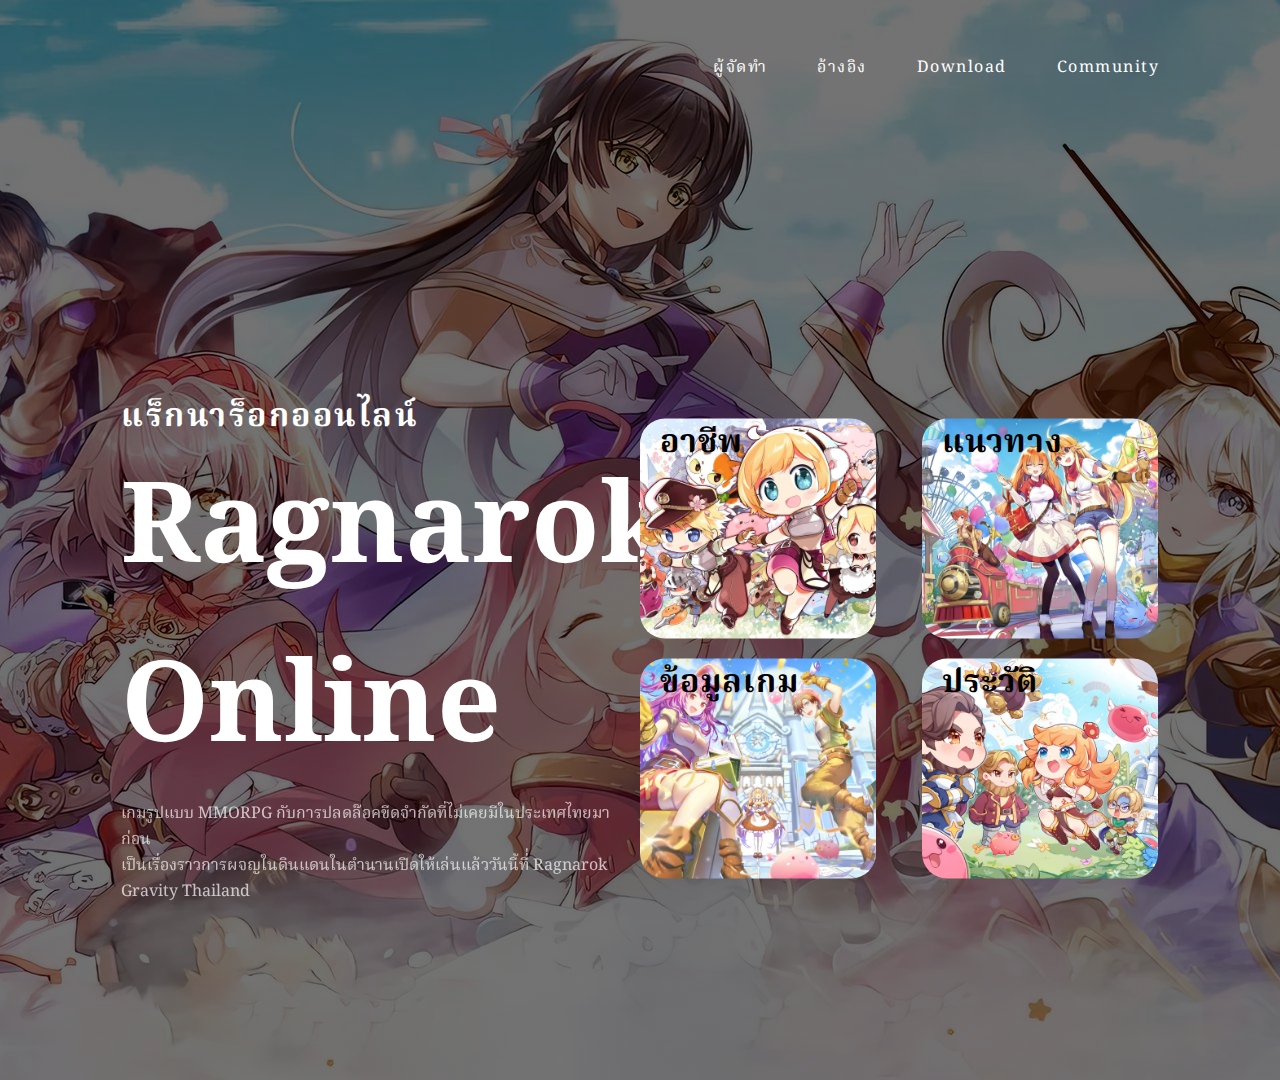
<file: index.html>
<!DOCTYPE html>
<html>

<head>
  <title>Ragnarok Online</title>
  <link rel="stylesheet" href="style.css" />

</html>

<div class="container bg">
  <div class="navBar">
    <div class="logo">
      <a href="#">
        <i class="fas fa-suitcase-rolling"></i>
      </a>
    </div>

    <ul>
      <li><a href="organizer.html" target="_blank">ผู้จัดทำ</a></li>
      <li><a href="refer.html" target="_blank">อ้างอิง</a></li>
      <li><a href="https://ro.gnjoy.in.th/game_download/" target="_blank">Download</a></li>
      <li><a href="https://www.facebook.com/RagnarokGGT" target="_blank">Community</a></li>
    </ul>
  </div>

  <div class="content">
    <div class="phuket" style="width:50%;">
      <div class="tnx">
        <h2>แร็กนาร็อกออนไลน์</h2>
      </div>
      <div class="txt">
        <h1>Ragnarok</h1>
        <h1>Online</h1>
      </div>
      <p>เกมรูปแบบ MMORPG กับการปลดล๊อคขีดจำกัดที่ไม่เคยมีในประเทศไทยมาก่อน </p>
      <p>เป็นเรื่องราวการผจญในดินแดนในตำนานเปิดให้เล่นแล้ววันนี้ที่่ Ragnarok Gravity Thailand</p>
    </div>

    <div class="card" style="width:50%;">
      <a href="occupation.html" target="_blank">
        <div class="box1">
          <h2>อาชีพ</h2>
        </div>
      </a>
      <a href="guidelines.html" target="_blank">
        <div class="box2">
          <h2>แนวทาง</h2>
        </div>
      </a>
      <a href="information.html" target="_blank">
        <div class="box3">
          <h2>ข้อมูลเกม</h2>
        </div>
      </a>
      <a href="record.html" target="_blank">
        <div class="box4">
          <h2>ประวัติ</h2>
        </div>
      </a>
    </div>
  </div>

</div>

</html>
</file>
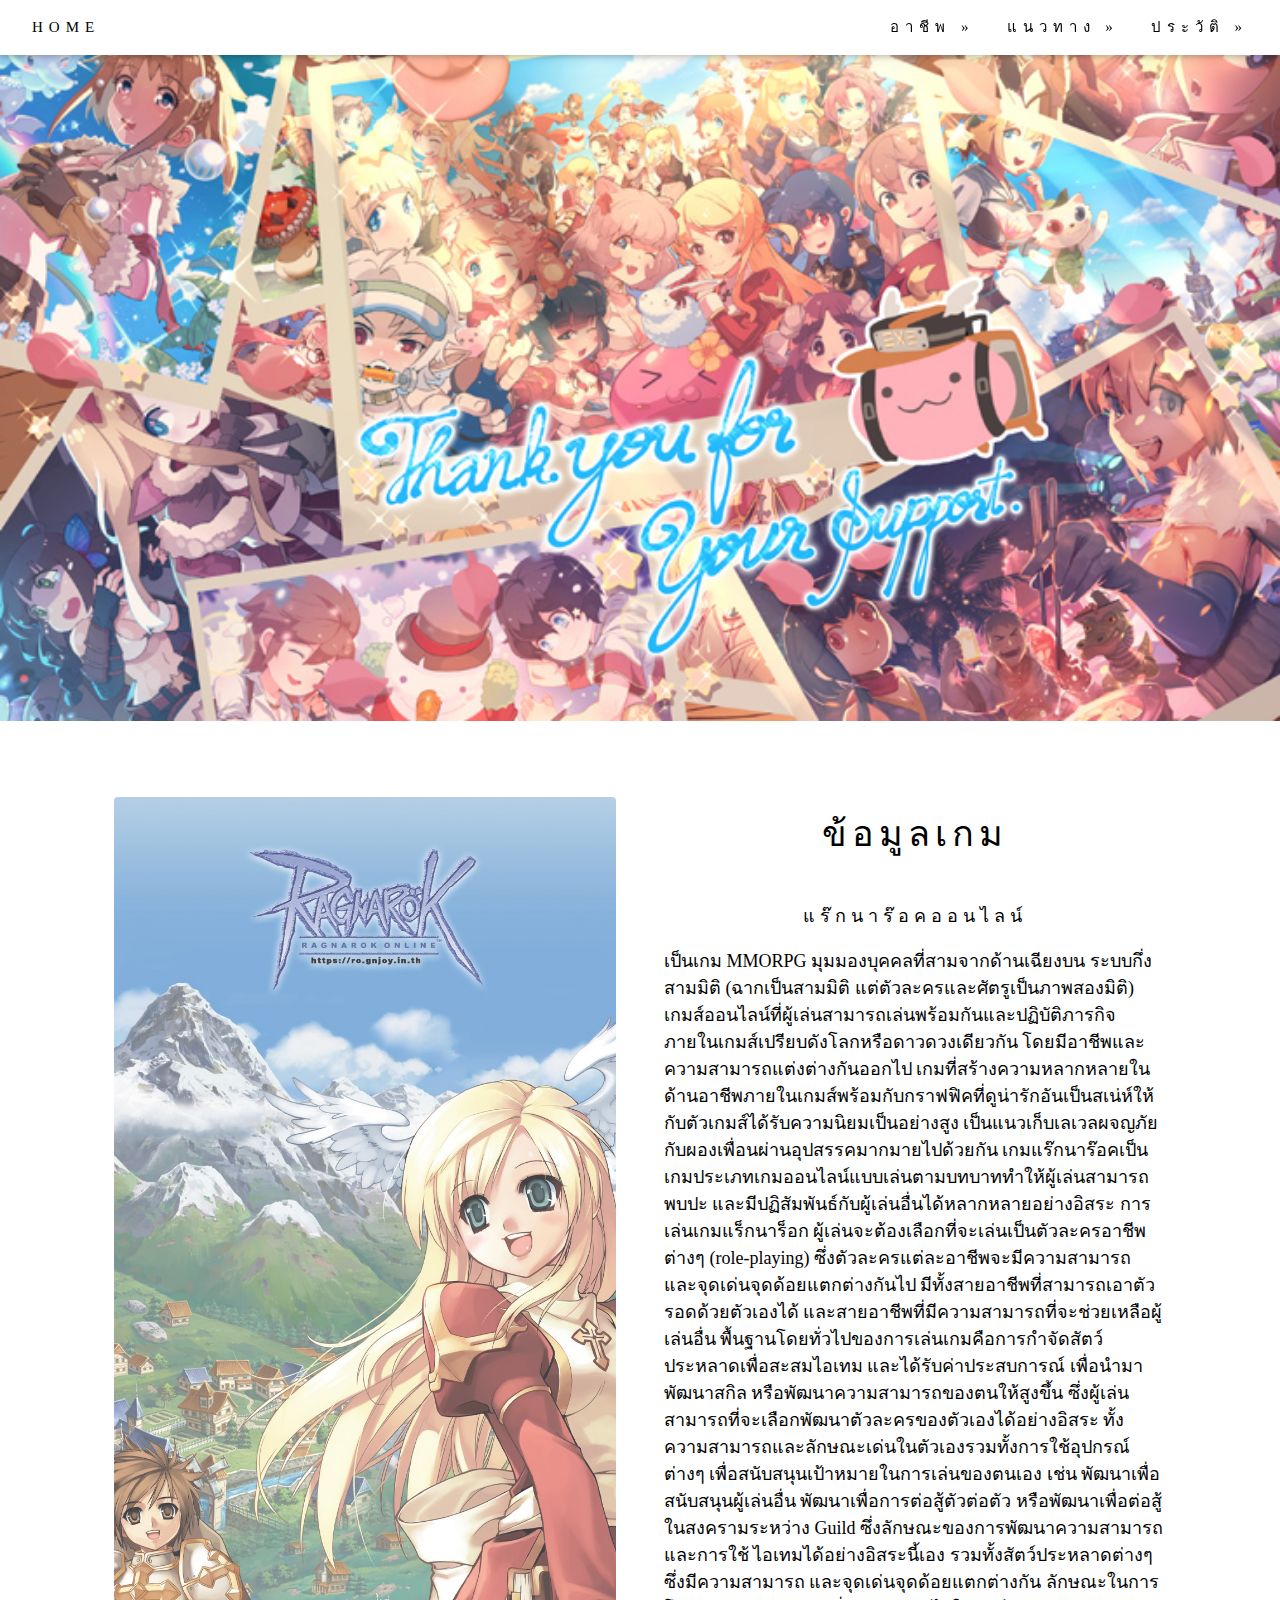
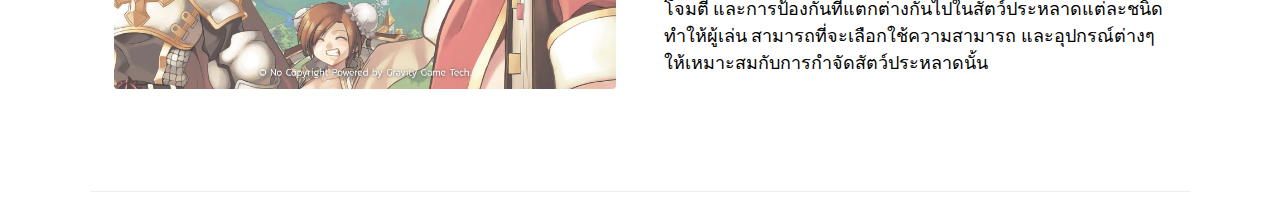
<file: information.html>
<!DOCTYPE html>
<html>
<head>
<title>ข้อมูลเกม</title>
<meta charset="UTF-8">
<meta name="viewport" content="width=device-width, initial-scale=1">
<link rel="stylesheet" href="https://www.w3schools.com/w3css/4/w3.css">
<style>
body {font-family: "Times New Roman", Georgia, Serif;}
h1, h2, h3, h4, h5, h6 {
  font-family: "Playfair Display";
  letter-spacing: 5px;
}
</style>
</head>
<body>

<!-- Navbar (sit on top) -->
<div class="w3-top">
  <div class="w3-bar w3-white w3-padding w3-card" style="letter-spacing:6px;">
    <a href="intdex.html" class="w3-bar-item w3-button"target="_blank">HOME</a>
    <!-- Right-sided navbar links. Hide them on small screens -->
    <div class="w3-right w3-hide-small">
      <a href="occupation.html" class="w3-bar-item w3-button"target="_blank">อาชีพ »</a>
      <a href="guidelines.html" class="w3-bar-item w3-button"target="_blank">แนวทาง »</a>
      <a href="record.html" class="w3-bar-item w3-button"target="_blank">ประวัติ »</a>
      
    </div>
  </div>
</div>

<!-- Header -->
<header class="w3-display-container w3-content w3-wide" style="max-width:1600px;min-width:500px" id="home">
  <img class="w3-image" src="g7.jpg" alt="Hamburger Catering" width="1600" height="800">
  <div class="w3-display-bottomleft w3-padding-large w3-opacity">
    
  </div>
</header>

<!-- Page content -->
<div class="w3-content" style="max-width:1100px">

  <!-- About Section -->
  <div class="w3-row w3-padding-64" id="about">
    <div class="w3-col m6 w3-padding-large w3-hide-small">
     <img src="g8.jpg" class="w3-round w3-image w3-opacity-min" alt="Table Setting" width="600" height="750">
    </div>

    <div class="w3-col m6 w3-padding-large">
      <h1 class="w3-center">ข้อมูลเกม</h1><br>
      <h5 class="w3-center">แร๊กนาร๊อคออนไลน์</h5>
      <p class="w3-large">เป็นเกม MMORPG มุมมองบุคคลที่สามจากด้านเฉียงบน ระบบกึ่งสามมิติ (ฉากเป็นสามมิติ แต่ตัวละครและศัตรูเป็นภาพสองมิติ) 
        เกมส์ออนไลน์ที่ผู้เล่นสามารถเล่นพร้อมกันและปฏิบัติภารกิจภายในเกมส์เปรียบดังโลกหรือดาวดวงเดียวกัน โดยมีอาชีพและความสามารถแต่งต่างกันออกไป 
        เกมที่สร้างความหลากหลายในด้านอาชีพภายในเกมส์พร้อมกับกราฟฟิคที่ดูน่ารักอันเป็นสเน่ห์ให้กับตัวเกมส์ได้รับความนิยมเป็นอย่างสูง
        เป็นแนวเก็บเลเวลผจญภัยกับผองเพื่อนผ่านอุปสรรคมากมายไปด้วยกัน
        เกมแร๊กนาร๊อคเป็นเกมประเภทเกมออนไลน์แบบเล่นตามบทบาททำให้ผู้เล่นสามารถพบปะ และมีปฏิสัมพันธ์กับผู้เล่นอื่นได้หลากหลายอย่างอิสระ การเล่นเกมแร็กนาร็อก ผู้เล่นจะต้องเลือกที่จะเล่นเป็นตัวละครอาชีพต่างๆ (role-playing) 
        ซึ่งตัวละครแต่ละอาชีพจะมีความสามารถ และจุดเด่นจุดด้อยแตกต่างกันไป มีทั้งสายอาชีพที่สามารถเอาตัวรอดด้วยตัวเองได้ และสายอาชีพที่มีความสามารถที่จะช่วยเหลือผู้เล่นอื่น พื้นฐานโดยทั่วไปของการเล่นเกมคือการกำจัดสัตว์ประหลาดเพื่อสะสมไอเทม 
        และได้รับค่าประสบการณ์ เพื่อนำมาพัฒนาสกิล หรือพัฒนาความสามารถของตนให้สูงขึ้น ซึ่งผู้เล่นสามารถที่จะเลือกพัฒนาตัวละครของตัวเองได้อย่างอิสระ ทั้งความสามารถและลักษณะเด่นในตัวเองรวมทั้งการใช้อุปกรณ์ต่างๆ 
        เพื่อสนับสนุนเป้าหมายในการเล่นของตนเอง เช่น พัฒนาเพื่อสนับสนุนผู้เล่นอื่น พัฒนาเพื่อการต่อสู้ตัวต่อตัว หรือพัฒนาเพื่อต่อสู้ในสงครามระหว่าง Guild ซึ่งลักษณะของการพัฒนาความสามารถ และการใช้ ไอเทมได้อย่างอิสระนี้เอง 
        รวมทั้งสัตว์ประหลาดต่างๆ ซึ่งมีความสามารถ
         และจุดเด่นจุดด้อยแตกต่างกัน ลักษณะในการโจมตี และการป้องกันที่แตกต่างกันไปในสัตว์ประหลาดแต่ละชนิด ทำให้ผู้เล่น สามารถที่จะเลือกใช้ความสามารถ และอุปกรณ์ต่างๆ ให้เหมาะสมกับการกำจัดสัตว์ประหลาดนั้น</p>
      
    </div>
  </div>
  
  <hr>
  
  

</body>
</html>
</file>
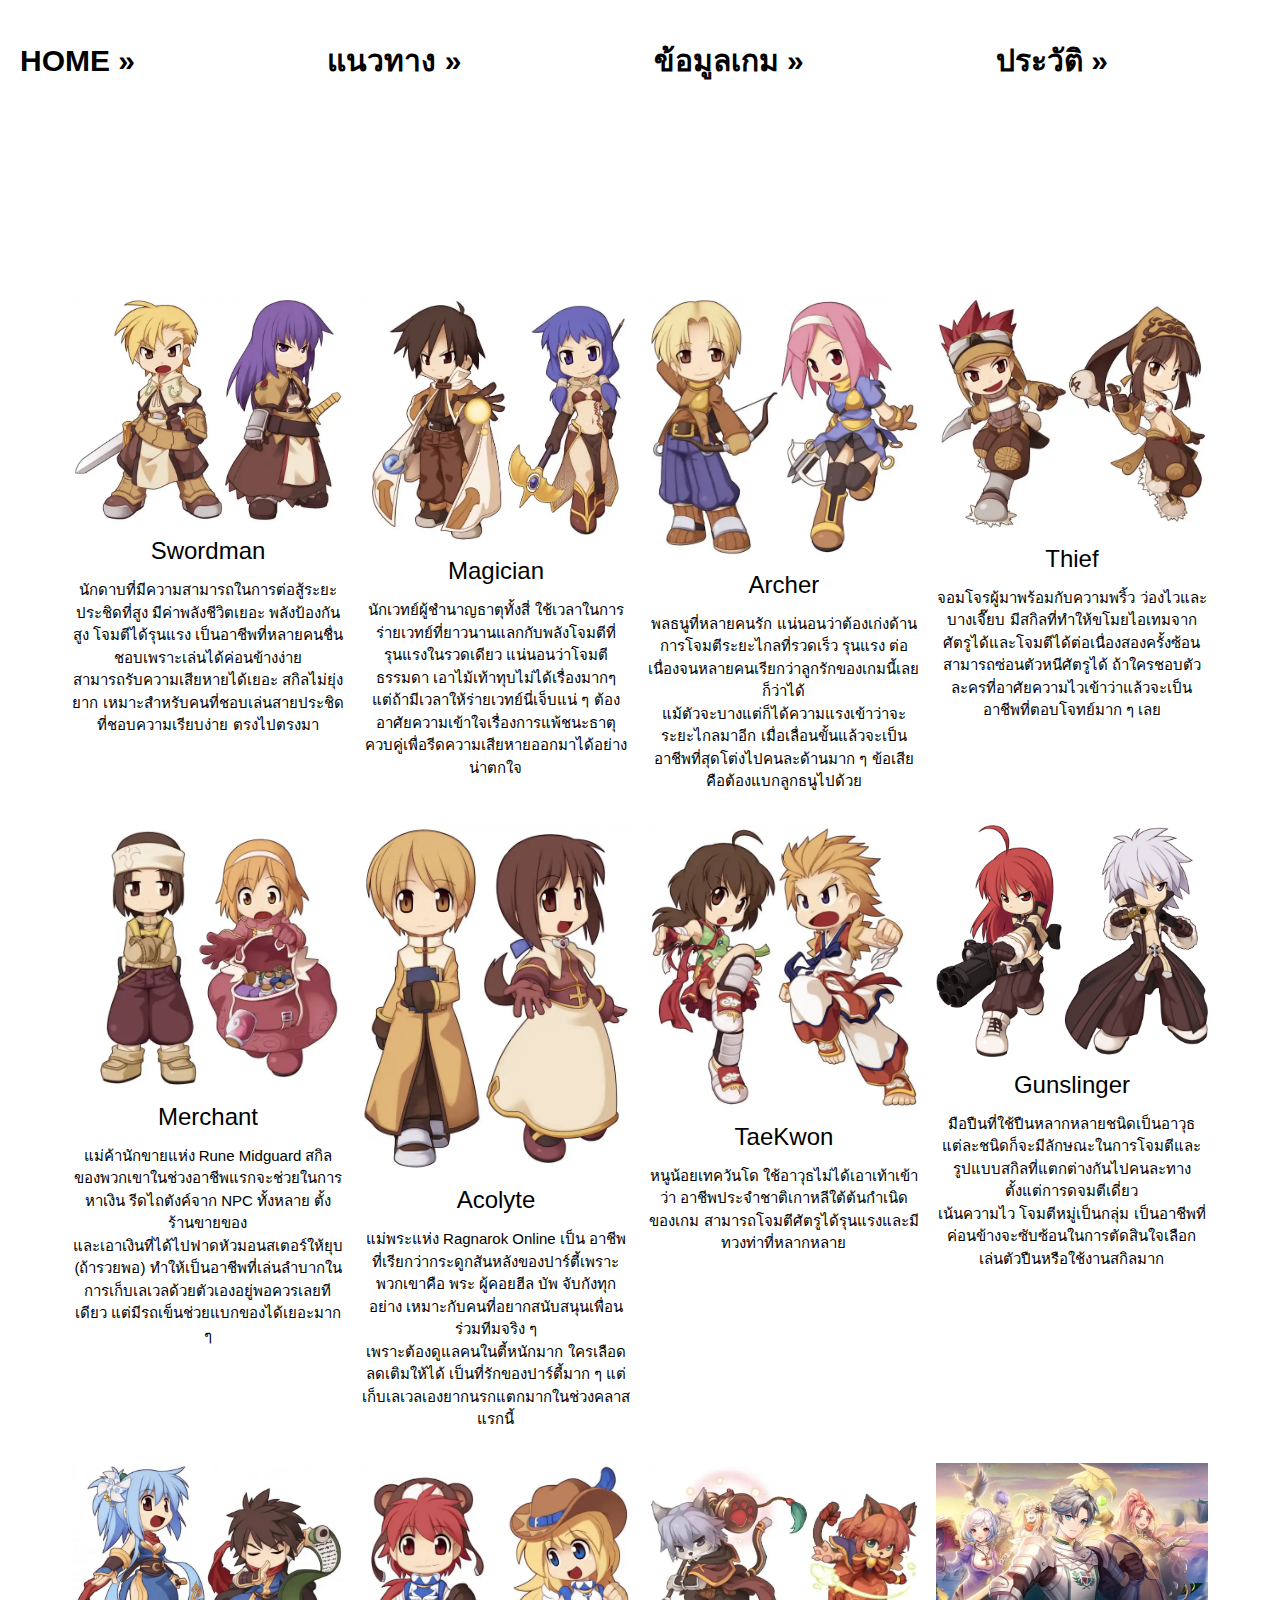
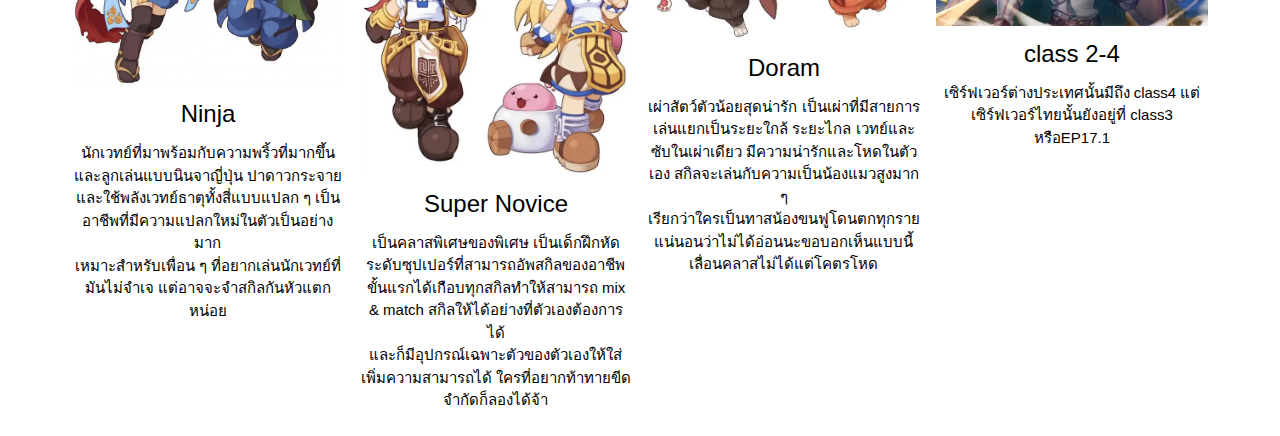
<file: occupation.html>
<!DOCTYPE html>
<html>

<head>
  <title>อาชีพ</title>
  

  <link rel="stylesheet" href="https://www.w3schools.com/w3css/4/w3.css">
  <link rel="stylesheet" href="style occupation.css" />
  <style>
    
    body,
    h1,
    h2,
    h3,
    h4,
    h5,
    h6 {
      font-family: "Karma", sans-serif
    }

    .w3-bar-block .w3-bar-item {
      padding: 20px
    }
  </style>
</head>
<body>
  
<div class="menu">
  <li><a href="index.html" target="_blank">HOME »</a></li>
  <li><a href="guidelines.html" target="_blank">แนวทาง »</a></li>
  <li><a href="information.html" target="_blank">ข้อมูลเกม »</a></li>
  <li><a href="record.html" target="_blank">ประวัติ »</a></li>
  
</div>

<!-- !PAGE CONTENT! -->
<div class="w3-main w3-content w3-padding" style="max-width:1200px;margin-top:100px">

  <!-- First Photo Grid-->
  <div class="w3-row-padding w3-padding-16 w3-center" id="food">
    <div class="w3-quarter">
      <img src="o1.webp" alt="Sandwich" style="width:100%">
      <h3>Swordman</h3>
      <p>นักดาบที่มีความสามารถในการต่อสู้ระยะประชิดที่สูง มีค่าพลังชีวิตเยอะ พลังป้องกันสูง โจมตีได้รุนแรง เป็นอาชีพที่หลายคนชื่นชอบเพราะเล่นได้ค่อนข้างง่าย</p>
      <p>สามารถรับความเสียหายได้เยอะ สกิลไม่ยุ่งยาก เหมาะสำหรับคนที่ชอบเล่นสายประชิดที่ชอบความเรียบง่าย ตรงไปตรงมา</p>
    </div>
    <div class="w3-quarter">
      <img src="o2.webp" alt="Steak" style="width:100%">
      <h3>Magician</h3>
      <p>นักเวทย์ผู้ชำนาญธาตุทั้งสี่ ใช้เวลาในการร่ายเวทย์ที่ยาวนานแลกกับพลังโจมตีที่รุนแรงในรวดเดียว แน่นอนว่าโจมตีธรรมดา เอาไม้เท้าทุบไม่ได้เรื่องมากๆ</p>
      <p>แต่ถ้ามีเวลาให้ร่ายเวทย์นี่เจ็บแน่ ๆ ต้องอาศัยความเข้าใจเรื่องการแพ้ชนะธาตุควบคู่เพื่อรีดความเสียหายออกมาได้อย่างน่าตกใจ</p>
    </div>
    <div class="w3-quarter">
      <img src="o3.webp" alt="Cherries" style="width:100%">
      <h3>Archer</h3>
      <p>พลธนูที่หลายคนรัก แน่นอนว่าต้องเก่งด้านการโจมตีระยะไกลที่รวดเร็ว รุนแรง ต่อเนื่องจนหลายคนเรียกว่าลูกรักของเกมนี้เลยก็ว่าได้</p>
      <p>แม้ตัวจะบางแต่ก็ได้ความแรงเข้าว่าจะระยะไกลมาอีก เมื่อเลื่อนขั้นแล้วจะเป็นอาชีพที่สุดโต่งไปคนละด้านมาก ๆ ข้อเสียคือต้องแบกลูกธนูไปด้วย</p>
    </div>
    <div class="w3-quarter">
      <img src="o4.webp" alt="Pasta and Wine" style="width:100%">
      <h3>Thief</h3>
      <p>จอมโจรผู้มาพร้อมกับความพริ้ว ว่องไวและบางเจี๊ยบ มีสกิลที่ทำให้ขโมยไอเทมจากศัตรูได้และโจมตีได้ต่อเนื่องสองครั้งซ้อน</p>
      <p>สามารถซ่อนตัวหนีศัตรูได้ ถ้าใครชอบตัวละครที่อาศัยความไวเข้าว่าแล้วจะเป็นอาชีพที่ตอบโจทย์มาก ๆ เลย</p>
    </div>
  </div>

  <!-- Second Photo Grid-->
  <div class="w3-row-padding w3-padding-16 w3-center">
    <div class="w3-quarter">
      <img src="o5.webp" alt="Popsicle" style="width:100%">
      <h3>Merchant</h3>
      <p>แม่ค้านักขายแห่ง Rune Midguard สกิลของพวกเขาในช่วงอาชีพแรกจะช่วยในการหาเงิน รีดไถตังค์จาก NPC ทั้งหลาย ตั้งร้านขายของ</p>
      <p>และเอาเงินที่ได้ไปฟาดหัวมอนสเตอร์ให้ยุบ (ถ้ารวยพอ) ทำให้เป็นอาชีพที่เล่นลำบากในการเก็บเลเวลด้วยตัวเองอยู่พอควรเลยทีเดียว แต่มีรถเข็นช่วยแบกของได้เยอะมาก ๆ</p>
    </div>
    <div class="w3-quarter">
      <img src="o6.webp" alt="Salmon" style="width:100%">
      <h3>Acolyte</h3>
      <p>แม่พระแห่ง Ragnarok Online เป็น อาชีพ ที่เรียกว่ากระดูกสันหลังของปาร์ตี้เพราะพวกเขาคือ พระ ผู้คอยฮีล บัพ จับกังทุกอย่าง เหมาะกับคนที่อยากสนับสนุนเพื่อนร่วมทีมจริง ๆ</p>
      <p>เพราะต้องดูแลคนในตี้หนักมาก ใครเลือดลดเติมให้ได้ เป็นที่รักของปาร์ตี้มาก ๆ แต่เก็บเลเวลเองยากนรกแตกมากในช่วงคลาสแรกนี้</p>
    </div>
    <div class="w3-quarter">
      <img src="o7.webp" alt="Sandwich" style="width:100%">
      <h3>TaeKwon</h3>
      <p>หนูน้อยเทควันโด ใช้อาวุธไม่ได้เอาเท้าเข้าว่า อาชีพประจำชาติเกาหลีใต้ต้นกำเนิดของเกม สามารถโจมตีศัตรูได้รุนแรงและมีทวงท่าที่หลากหลาย</p>
    </div>
    <div class="w3-quarter">
      <img src="o8.webp" alt="Croissant" style="width:100%">
      <h3>Gunslinger</h3>
      <p>มือปืนที่ใช้ปืนหลากหลายชนิดเป็นอาวุธ แต่ละชนิดก็จะมีลักษณะในการโจมตีและรูปแบบสกิลที่แตกต่างกันไปคนละทาง ตั้งแต่การดจมตีเดี่ยว</p>
      <p>เน้นความไว โจมตีหมู่เป็นกลุ่ม เป็นอาชีพที่ค่อนข้างจะซับซ้อนในการตัดสินใจเลือกเล่นตัวปืนหรือใช้งานสกิลมาก</p>
    </div>
  </div>



  <div class="w3-row-padding w3-padding-16 w3-center">
    <div class="w3-quarter">
      <img src="o9.webp" alt="Popsicle" style="width:100%">
      <h3>Ninja</h3>
      <p>นักเวทย์ที่มาพร้อมกับความพริ้วที่มากขึ้นและลูกเล่นแบบนินจาญี่ปุ่น ปาดาวกระจายและใช้พลังเวทย์ธาตุทั้งสี่แบบแปลก ๆ เป็นอาชีพที่มีความแปลกใหม่ในตัวเป็นอย่างมาก</p>
      <p>เหมาะสำหรับเพื่อน ๆ ที่อยากเล่นนักเวทย์ที่มันไม่จำเจ แต่อาจจะจำสกิลกันหัวแตกหน่อย</p>
    </div>
    <div class="w3-quarter">
      <img src="o10.webp" alt="Salmon" style="width:100%">
      <h3>Super Novice</h3>
      <p>เป็นคลาสพิเศษของพิเศษ เป็นเด็กฝึกหัดระดับซุปเปอร์ที่สามารถอัพสกิลของอาชีพขั้นแรกได้เกือบทุกสกิลทำให้สามารถ mix & match สกิลให้ได้อย่างที่ตัวเองต้องการได้</p>
      <p> และก็มีอุปกรณ์เฉพาะตัวของตัวเองให้ใส่เพิ่มความสามารถได้ ใครที่อยากท้าทายขีดจำกัดก็ลองได้จ้า</p>
    </div>
    <div class="w3-quarter">
      <img src="o11.webp" alt="Sandwich" style="width:100%">
      <h3>Doram</h3>
      <p>เผ่าสัตว์ตัวน้อยสุดน่ารัก เป็นเผ่าที่มีสายการเล่นแยกเป็นระยะใกล้ ระยะไกล เวทย์และซับในเผ่าเดียว มีความน่ารักและโหดในตัวเอง สกิลจะเล่นกับความเป็นน้องแมวสูงมาก ๆ</p>
      <p>เรียกว่าใครเป็นทาสน้องขนฟูโดนตกทุกราย แน่นอนว่าไม่ได้อ่อนนะขอบอกเห็นแบบนี้ เลื่อนคลาสไม่ได้แต่โคตรโหด</p>
    </div>
    <div class="w3-quarter">
      <img src="o12.webp" alt="Croissant" style="width:100%">
      <h3>class 2-4</h3>
      <p>เซิร์ฟเวอร์ต่างประเทศนั้นมีถึง class4 แต่เซิร์ฟเวอร์ไทยนั้นยังอยู่ที่ class3 หรือEP17.1</p>
    </div>
  </div>


  </body>

</html>
</file>
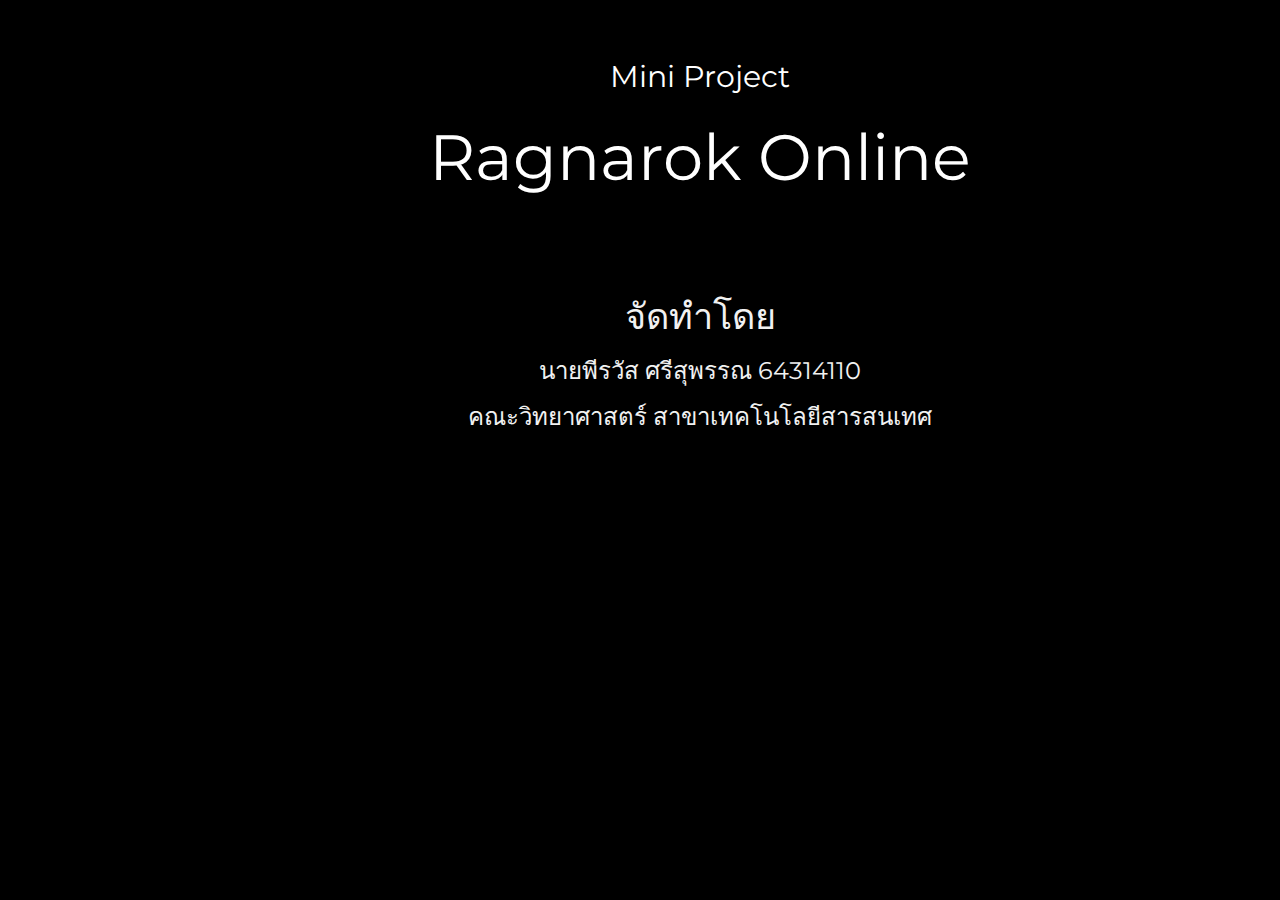
<file: organizer.html>
<!DOCTYPE html>
<html>
<head>
<title>ผู้จัดทำ</title>
<meta charset="UTF-8">
<meta name="viewport" content="width=device-width, initial-scale=1">
<link rel="stylesheet" href="https://www.w3schools.com/w3css/4/w3.css">
<link rel="stylesheet" href="https://fonts.googleapis.com/css?family=Montserrat">
<link rel="stylesheet" href="https://cdnjs.cloudflare.com/ajax/libs/font-awesome/4.7.0/css/font-awesome.min.css">
<style>
body, h1,h2,h3,h4,h5,h6 {font-family: "Montserrat", sans-serif}
.w3-row-padding img {margin-bottom: 12px}
/* Set the width of the sidebar to 120px */
.w3-sidebar {width: 120px;background: #222;}
/* Add a left margin to the "page content" that matches the width of the sidebar (120px) */
#main {margin-left: 120px}
/* Remove margins from "page content" on small screens */
@media only screen and (max-width: 600px) {#main {margin-left: 0}}
</style>
</head>
<body class="w3-black">



<!-- Page Content -->
<div class="w3-padding-large" id="main">
  <!-- Header/Home -->
  <header class="w3-container w3-padding-32 w3-center w3-black" id="home">
    <h2>Mini Project</h2>
    <h1 class="w3-jumbo"><span class="w3-hide-small">Ragnarok </span> Online</h1>
    
    
  </header>

  <!-- About Section -->
  <div class="w3-container w3-padding-32 w3-center w3-black" id="home">
    <h1 class="w3-text-light-grey">จัดทำโดย</h1>
    
    
        <h3 class="w3-text-light-grey">นายพีรวัส ศรีสุพรรณ 64314110</h3>
        <h3 class="w3-text-light-grey">คณะวิทยาศาสตร์ สาขาเทคโนโลยีสารสนเทศ</h3>

</body>
</html>
</file>
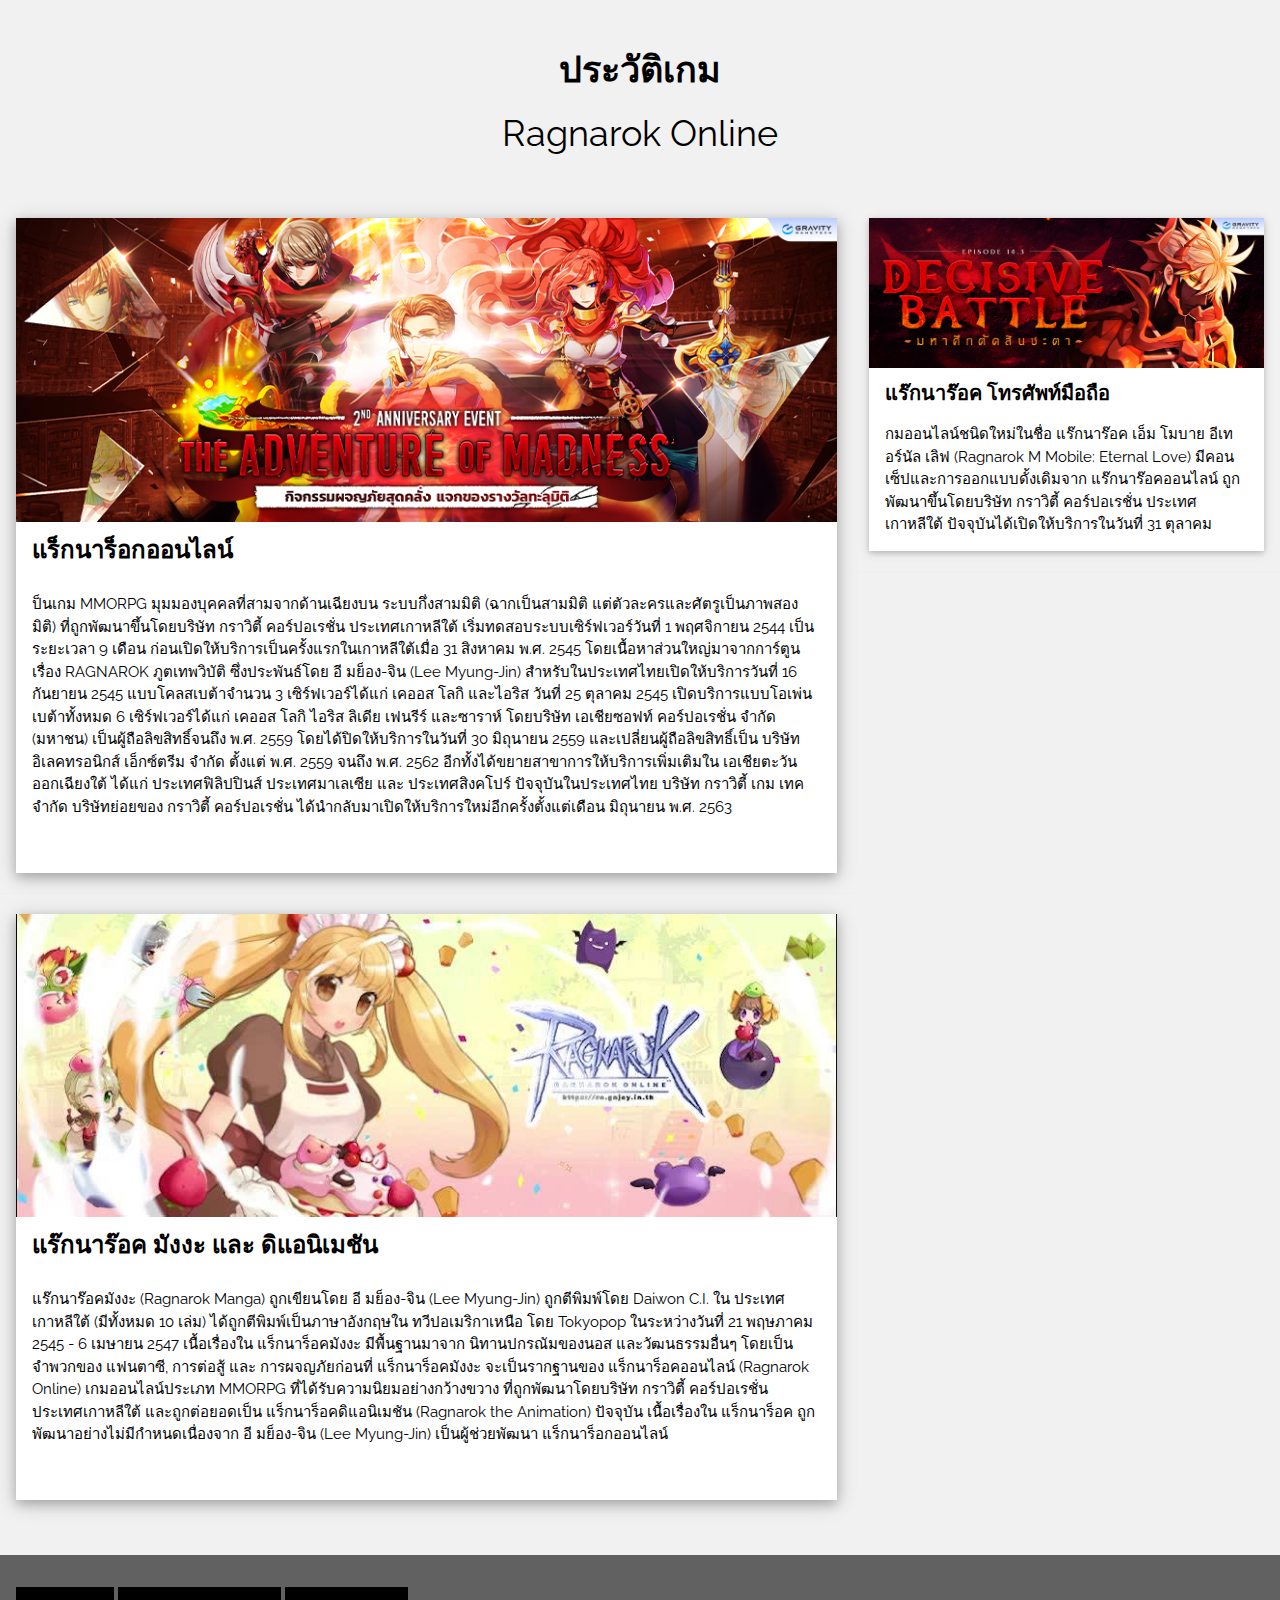
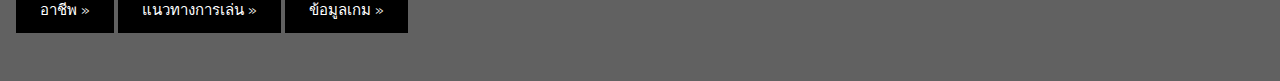
<file: record.html>
<!DOCTYPE html>
<html>
<head>
<title>ประวัติ</title>
<meta charset="UTF-8">
<meta name="viewport" content="width=device-width, initial-scale=1">
<link rel="stylesheet" href="https://www.w3schools.com/w3css/4/w3.css">
<link rel="stylesheet" href="https://fonts.googleapis.com/css?family=Raleway">
<style>
body,h1,h2,h3,h4,h5 {font-family: "Raleway", sans-serif}
</style>
</head>
<body class="w3-light-grey">

<!-- w3-content defines a container for fixed size centered content, 
and is wrapped around the whole page content, except for the footer in this example -->
<div class="w3-content" style="max-width:1400px">

<!-- Header -->
<header class="w3-container w3-center w3-padding-32"> 
  <h1><b>ประวัติเกม</b></h1>
  <h1>Ragnarok Online</h1>
</header>

<!-- Grid -->
<div class="w3-row">

<!-- Blog entries -->
<div class="w3-col l8 s12">
  <!-- Blog entry -->
  <div class="w3-card-4 w3-margin w3-white">
    <img src="x12.png" alt="Nature" style="width:100%">
    <div class="w3-container">
      <h3><b>แร็กนาร็อกออนไลน์</b></h3>
    </div>

    <div class="w3-container">
      <p>ป็นเกม MMORPG มุมมองบุคคลที่สามจากด้านเฉียงบน ระบบกึ่งสามมิติ (ฉากเป็นสามมิติ แต่ตัวละครและศัตรูเป็นภาพสองมิติ) ที่ถูกพัฒนาขึ้นโดยบริษัท กราวิตี้ คอร์ปอเรชั่น ประเทศเกาหลีใต้ เริ่มทดสอบระบบเซิร์ฟเวอร์วันที่ 
        1 พฤศจิกายน 2544 เป็นระยะเวลา 9 เดือน ก่อนเปิดให้บริการเป็นครั้งแรกในเกาหลีใต้เมื่อ 31 สิงหาคม พ.ศ. 2545 โดยเนื้อหาส่วนใหญ่มาจากการ์ตูนเรื่อง RAGNAROK ภูตเทพวิบัติ ซึ่งประพันธ์โดย อี มย็อง-จิน (Lee Myung-Jin)
         สำหรับในประเทศไทยเปิดให้บริการวันที่ 16 กันยายน 2545 แบบโคลสเบต้าจำนวน 3 เซิร์ฟเวอร์ได้แก่ เคออส โลกิ และไอริส วันที่ 25 ตุลาคม 2545 เปิดบริการแบบโอเพ่นเบต้าทั้งหมด 6 เซิร์ฟเวอร์ได้แก่ เคออส โลกิ ไอริส ลิเดีย 
         เฟนรีร์ และซาราห์ โดยบริษัท เอเชียซอฟท์ คอร์ปอเรชั่น จำกัด (มหาชน) เป็นผู้ถือลิขสิทธิ์จนถึง พ.ศ. 2559 โดยได้ปิดให้บริการในวันที่ 30 มิถุนายน 2559 และเปลี่ยนผู้ถือลิขสิทธิ์เป็น บริษัท อิเลคทรอนิกส์ เอ็กซ์ตรีม จำกัด ตั้งแต่ 
         พ.ศ. 2559 จนถึง พ.ศ. 2562 อีกทั้งได้ขยายสาขาการให้บริการเพิ่มเติมใน เอเชียตะวันออกเฉียงใต้ ได้แก่ ประเทศฟิลิปปินส์ ประเทศมาเลเซีย และ ประเทศสิงคโปร์ ปัจจุบันในประเทศไทย บริษัท กราวิตี้ เกม เทค จำกัด บริษัทย่อยของ 
         กราวิตี้ คอร์ปอเรชั่น ได้นำกลับมาเปิดให้บริการใหม่อีกครั้งตั้งแต่เดือน มิถุนายน พ.ศ. 2563</p>
      <div class="w3-row">
        <div class="w3-col m8 s12">
          
        </div>
        <div class="w3-col m4 w3-hide-small">
          <p><span class="w3-padding-large w3-right"></span></p>
        </div>
      </div>
    </div>
  </div>
  <hr>

  <!-- Blog entry -->
  <div class="w3-card-4 w3-margin w3-white">
  <img src="x11.jpg" alt="Norway" style="width:100%">
    <div class="w3-container">
      <h3><b>แร๊กนาร๊อค มังงะ และ ดิแอนิเมชัน</b></h3>
      
    </div>

    <div class="w3-container">
      <p>แร๊กนาร๊อคมังงะ (Ragnarok Manga) ถูกเขียนโดย อี มย็อง-จิน (Lee Myung-Jin) ถูกตีพิมพ์โดย Daiwon C.I. ใน ประเทศเกาหลีใต้ (มีทั้งหมด 10 เล่ม) ได้ถูกตีพิมพ์เป็นภาษาอังกฤษใน ทวีปอเมริกาเหนือ 
        โดย Tokyopop ในระหว่างวันที่ 21 พฤษภาคม 2545 - 6 เมษายน 2547 เนื้อเรื่องใน แร็กนาร็อคมังงะ มีพื้นฐานมาจาก นิทานปกรณัมของนอส และวัฒนธรรมอื่นๆ โดยเป็นจำพวกของ แฟนตาซี, การต่อสู้ และ 
        การผจญภัยก่อนที่ แร็กนาร็อคมังงะ จะเป็นรากฐานของ แร็กนาร็อคออนไลน์ (Ragnarok Online) เกมออนไลน์ประเภท MMORPG ที่ได้รับความนิยมอย่างกว้างขวาง ที่ถูกพัฒนาโดยบริษัท กราวิตี้ คอร์ปอเรชั่น ประเทศเกาหลีใต้ 
        และถูกต่อยอดเป็น แร็กนาร็อคดิแอนิเมชัน (Ragnarok the Animation) ปัจจุบัน เนื้อเรื่องใน แร็กนาร็อค ถูกพัฒนาอย่างไม่มีกำหนดเนื่องจาก อี มย็อง-จิน (Lee Myung-Jin) เป็นผู้ช่วยพัฒนา แร็กนาร็อกออนไลน์</p>
      <div class="w3-row">
        <div class="w3-col m8 s12">
          
        </div>
        <div class="w3-col m4 w3-hide-small">
          <p><span class="w3-padding-large w3-right"> </span></p>
        </div>
      </div>
    </div>
  </div>
<!-- END BLOG ENTRIES -->
</div>

<!-- Introduction menu -->
<div class="w3-col l4">
  <!-- About Card -->
  <div class="w3-card w3-margin w3-margin-top">
  <img src="x13.png" style="width:100%">
    <div class="w3-container w3-white">
      <h4><b>แร๊กนาร๊อค โทรศัพท์มือถือ</b></h4>
      <p>กมออนไลน์ชนิดใหม่ในชื่อ แร๊กนาร๊อค เอ็ม โมบาย อีเทอร์นัล เลิฟ (Ragnarok M Mobile: Eternal Love) มีคอนเซ็ปและการออกแบบดั้งเดิมจาก
         แร๊กนาร๊อคออนไลน์ ถูกพัฒนาขึ้นโดยบริษัท กราวิตี้ คอร์ปอเรชั่น ประเทศเกาหลีใต้ ปัจจุบันได้เปิดให้บริการในวันที่ 31 ตุลาคม</p>
    </div>
  </div><hr>
  
  
 

  
<!-- END Introduction Menu -->
</div>

<!-- END GRID -->
</div><br>

<!-- END w3-content -->
</div>

<!-- Footer -->
<footer class="w3-container w3-dark-grey w3-padding-32 w3-margin-top">
    <a href="occupation.html" target="_blank">
    <button class="w3-button w3-black w3-padding-large w3-margin-bottom" >อาชีพ »</button></a>
    <a href="guidelines.html" target="_blank">
  <button class="w3-button w3-black w3-padding-large w3-margin-bottom">แนวทางการเล่น »</button></a>
  <a href="information.html" target="_blank">
  <button class="w3-button w3-black w3-padding-large w3-margin-bottom">ข้อมูลเกม »</button></a>
  
</footer>

</body>
</html>
</file>
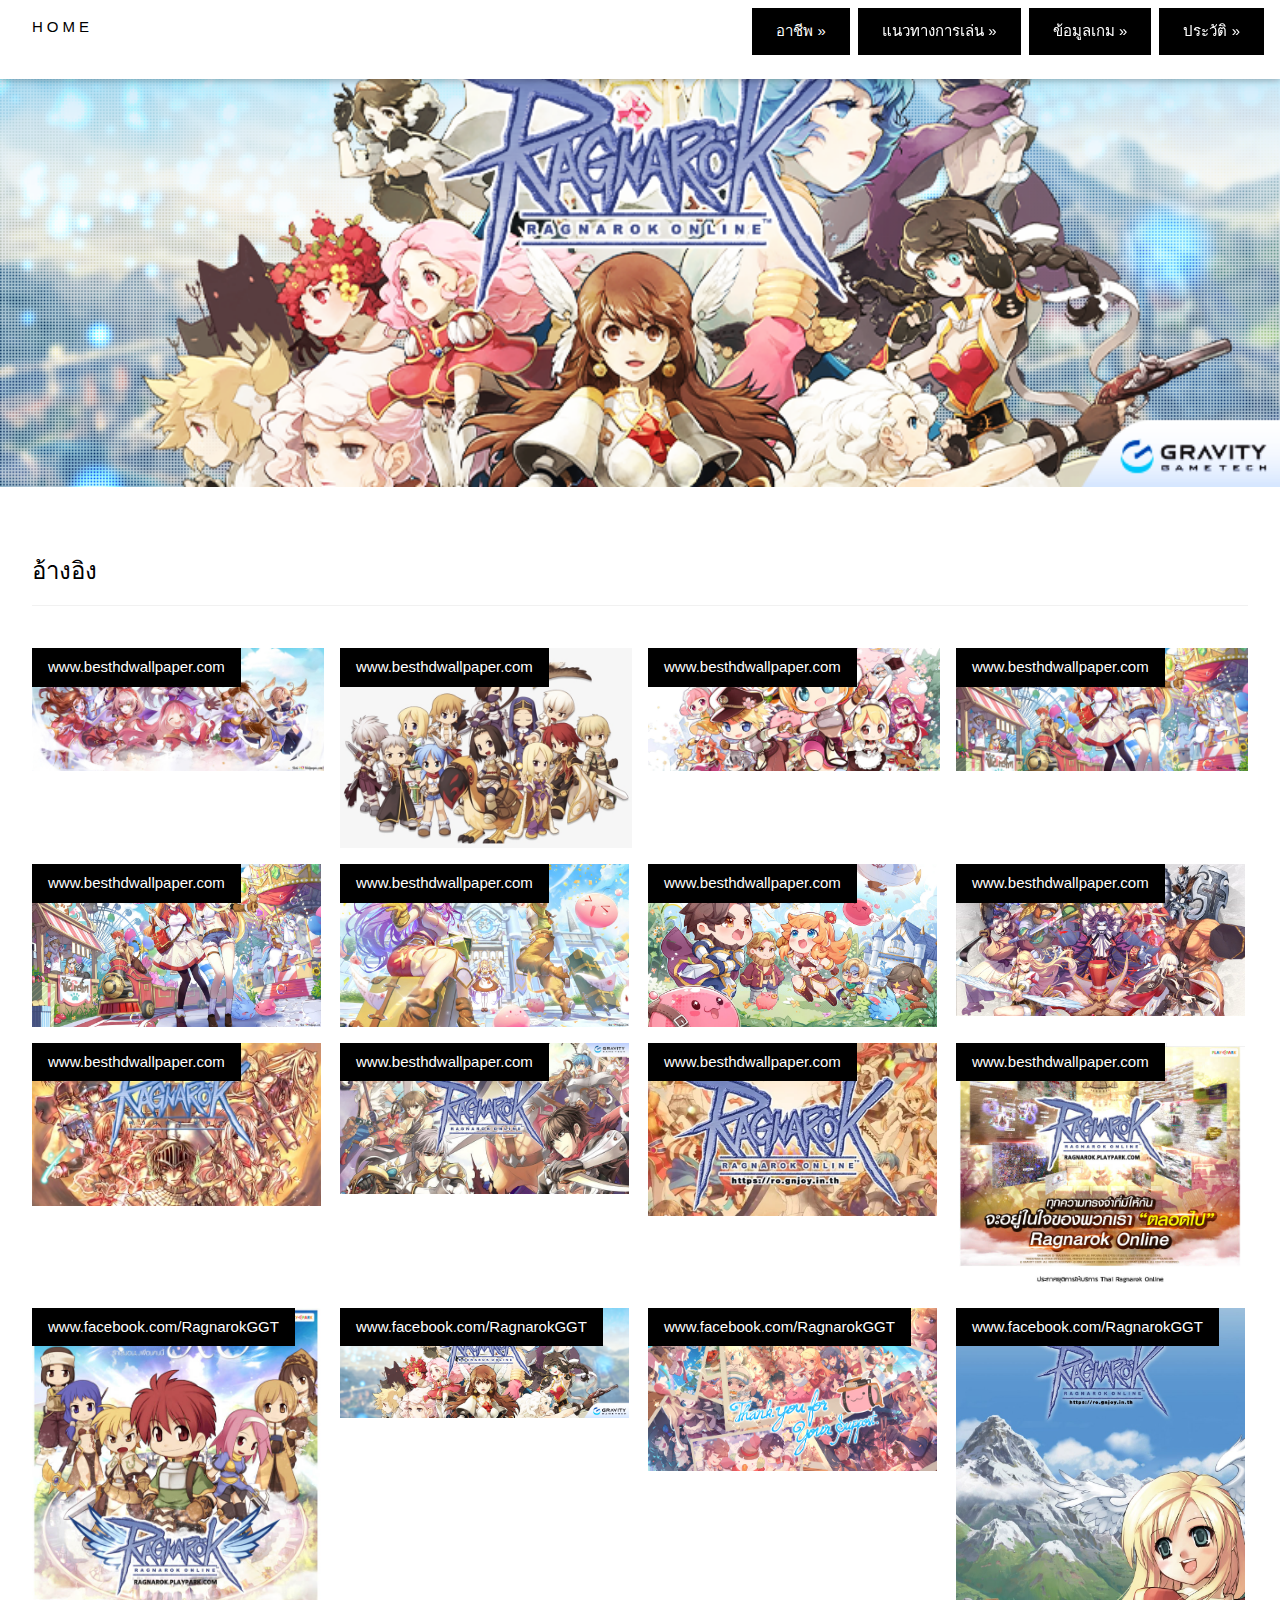
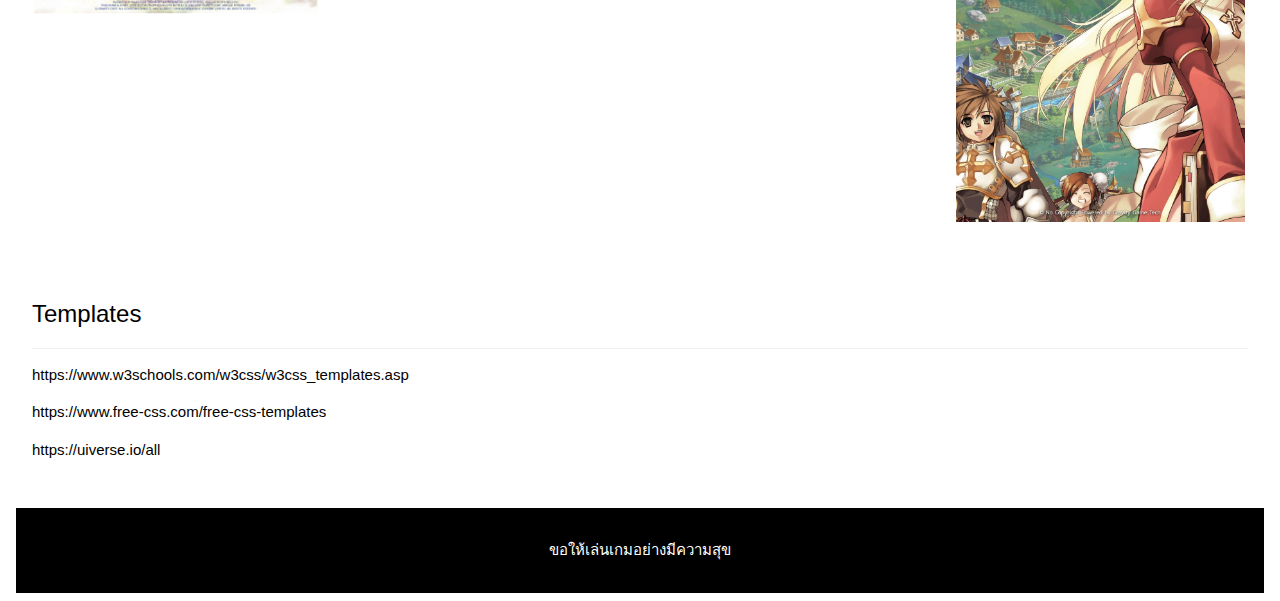
<file: refer.html>
<!DOCTYPE html>
<html>

<head>
    <title>อ้างอิง</title>
    <meta charset="UTF-8">
    <meta name="viewport" content="width=device-width, initial-scale=1">
    <link rel="stylesheet" href="https://www.w3schools.com/w3css/4/w3.css">
</head>

<body>

    <!-- Navbar (sit on top) -->
    <div class="w3-top">
        <div class="w3-bar w3-white w3-wide w3-padding w3-card">
            <a href="index.html" class="w3-bar-item w3-button">HOME</a>
            <!-- Float links to the right. Hide them on small screens -->
            <div class="w3-right w3-hide-small">
                <a href="occupation.html" target="_blank">
                    <button class="w3-button w3-black w3-padding-large w3-margin-bottom">อาชีพ »</button></a>
                <a href="guidelines.html" target="_blank">
                    <button class="w3-button w3-black w3-padding-large w3-margin-bottom">แนวทางการเล่น »</button></a>
                <a href="information.html" target="_blank">
                    <button class="w3-button w3-black w3-padding-large w3-margin-bottom">ข้อมูลเกม »</button></a>
                <a href="record.html" target="_blank">
                    <button class="w3-button w3-black w3-padding-large w3-margin-bottom">ประวัติ »</button></a>
            </div>
        </div>
    </div>

    <!-- Header -->
    <header class="w3-display-container w3-content w3-wide" style="max-width:1500px;" id="home">
        <img class="w3-image" src="g9.png" alt="Architecture" width="1500" height="800">
        <div class="w3-display-middle w3-margin-top w3-center">

        </div>
    </header>

    <!-- Page content -->
    <div class="w3-content w3-padding" style="max-width:1564px">

        <!-- Project Section -->
        <div class="w3-container w3-padding-32" id="projects">
            <h3 class="w3-border-bottom w3-border-light-grey w3-padding-16">อ้างอิง</h3>
        </div>

        <div class="w3-row-padding">
            <div class="w3-col l3 m6 w3-margin-bottom">
                <div class="w3-display-container">
                    <div class="w3-display-topleft w3-black w3-padding">www.besthdwallpaper.com</div>
                    <img src="x1.jpg" alt="House" style="width:100%">
                </div>
            </div>
            <div class="w3-col l3 m6 w3-margin-bottom">
                <div class="w3-display-container">
                    <div class="w3-display-topleft w3-black w3-padding">www.besthdwallpaper.com</div>
                    <img src="x2.png" alt="House" style="width:100%">
                </div>
            </div>
            <div class="w3-col l3 m6 w3-margin-bottom">
                <div class="w3-display-container">
                    <div class="w3-display-topleft w3-black w3-padding">www.besthdwallpaper.com</div>
                    <img src="x3.jpg" alt="House" style="width:100%">
                </div>
            </div>
            <div class="w3-col l3 m6 w3-margin-bottom">
                <div class="w3-display-container">
                    <div class="w3-display-topleft w3-black w3-padding">www.besthdwallpaper.com</div>
                    <img src="x4.jpg" alt="House" style="width:100%">
                </div>
            </div>
        </div>

        <div class="w3-row-padding">
            <div class="w3-col l3 m6 w3-margin-bottom">
                <div class="w3-display-container">
                    <div class="w3-display-topleft w3-black w3-padding">www.besthdwallpaper.com</div>
                    <img src="x9.jpg" alt="House" style="width:99%">
                </div>
            </div>
            <div class="w3-col l3 m6 w3-margin-bottom">
                <div class="w3-display-container">
                    <div class="w3-display-topleft w3-black w3-padding">www.besthdwallpaper.com</div>
                    <img src="x6.jpg" alt="House" style="width:99%">
                </div>
            </div>
            <div class="w3-col l3 m6 w3-margin-bottom">
                <div class="w3-display-container">
                    <div class="w3-display-topleft w3-black w3-padding">www.besthdwallpaper.com</div>
                    <img src="x7.jpg" alt="House" style="width:99%">
                </div>
            </div>
            <div class="w3-col l3 m6 w3-margin-bottom">
                <div class="w3-display-container">
                    <div class="w3-display-topleft w3-black w3-padding">www.besthdwallpaper.com</div>
                    <img src="x10.jpg" alt="House" style="width:99%">
                </div>
            </div>
        </div>

        <div class="w3-row-padding">
            <div class="w3-col l3 m6 w3-margin-bottom">
                <div class="w3-display-container">
                    <div class="w3-display-topleft w3-black w3-padding">www.besthdwallpaper.com</div>
                    <img src="g1.jpg" alt="House" style="width:99%">
                </div>
            </div>
            <div class="w3-col l3 m6 w3-margin-bottom">
                <div class="w3-display-container">
                    <div class="w3-display-topleft w3-black w3-padding">www.besthdwallpaper.com</div>
                    <img src="g2.jpg" alt="House" style="width:99%">
                </div>
            </div>
            <div class="w3-col l3 m6 w3-margin-bottom">
                <div class="w3-display-container">
                    <div class="w3-display-topleft w3-black w3-padding">www.besthdwallpaper.com</div>
                    <img src="g3.jpg" alt="House" style="width:99%">
                </div>
            </div>
            <div class="w3-col l3 m6 w3-margin-bottom">
                <div class="w3-display-container">
                    <div class="w3-display-topleft w3-black w3-padding">www.besthdwallpaper.com</div>
                    <img src="g4.jpg" alt="House" style="width:99%">
                </div>
            </div>
        </div>

        <div class="w3-row-padding">
            <div class="w3-col l3 m6 w3-margin-bottom">
                <div class="w3-display-container">
                    <div class="w3-display-topleft w3-black w3-padding">www.facebook.com/RagnarokGGT</div>
                    <img src="g5.jpg" alt="House" style="width:99%">
                </div>
            </div>
            <div class="w3-col l3 m6 w3-margin-bottom">
                <div class="w3-display-container">
                    <div class="w3-display-topleft w3-black w3-padding">www.facebook.com/RagnarokGGT</div>
                    <img src="g9.png" alt="House" style="width:99%">
                </div>
            </div>
            <div class="w3-col l3 m6 w3-margin-bottom">
                <div class="w3-display-container">
                    <div class="w3-display-topleft w3-black w3-padding">www.facebook.com/RagnarokGGT</div>
                    <img src="g7.jpg" alt="House" style="width:99%">
                </div>
            </div>
            <div class="w3-col l3 m6 w3-margin-bottom">
                <div class="w3-display-container">
                    <div class="w3-display-topleft w3-black w3-padding">www.facebook.com/RagnarokGGT</div>
                    <img src="g8.jpg" alt="House" style="width:99%">
                </div>
            </div>
        </div>
        <div class="w3-container w3-padding-32" id="about">
            <h3 class="w3-border-bottom w3-border-light-grey w3-padding-16">Templates</h3>
            <p>https://www.w3schools.com/w3css/w3css_templates.asp
                
            </p>
            <p>https://www.free-css.com/free-css-templates</p>
            <p>https://uiverse.io/all</p>
          </div>


        <!-- Footer -->
        <footer class="w3-center w3-black w3-padding-16">
            <p>ขอให้เล่นเกมอย่างมีความสุข</p>
        </footer>

</body>

</html>
</file>
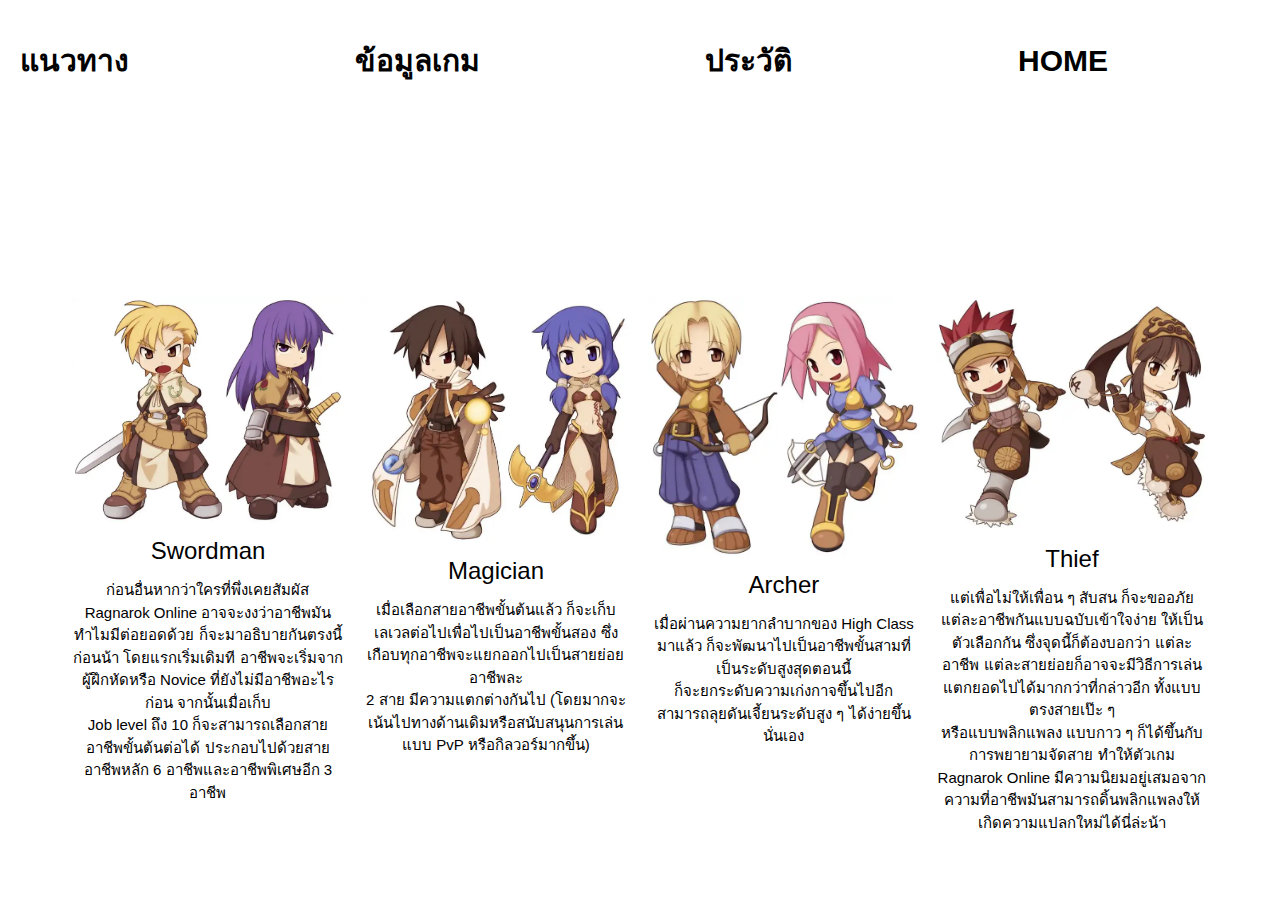
<file: tet.html>
<!DOCTYPE html>
<html>

<head>
  <title>แนวทาง</title>
  

  <link rel="stylesheet" href="https://www.w3schools.com/w3css/4/w3.css">
  <link rel="stylesheet" href="style occupation.css" />
  <style>
    
    body,
    h1,
    h2,
    h3,
    h4,
    h5,
    h6 {
      font-family: "Karma", sans-serif
    }

    .w3-bar-block .w3-bar-item {
      padding: 20px
    }
  </style>
</head>
<body>
  
<div class="menu">
  <li><a href="guidelines.html" target="_blank">แนวทาง</a></li>
  <li><a href="https://www.google.com/" target="_blank">ข้อมูลเกม</a></li>
  <li><a href="https://ro.gnjoy.in.th/game_download/" target="_blank">ประวัติ</a></li>
  <li><a href="index.html" target="_blank">HOME</a></li>
</div>

<!-- !PAGE CONTENT! -->
<div class="w3-main w3-content w3-padding" style="max-width:1200px;margin-top:100px">

  <!-- First Photo Grid-->
  <div class="w3-row-padding w3-padding-16 w3-center" id="food">
    <div class="w3-quarter">
      <img src="o1.webp" alt="Sandwich" style="width:100%">
      <h3>Swordman</h3>
      <p>ก่อนอื่นหากว่าใครที่พึ่งเคยสัมผัส Ragnarok Online อาจจะงงว่าอาชีพมันทำไมมีต่อยอดด้วย ก็จะมาอธิบายกันตรงนี้ก่อนน้า โดยแรกเริ่มเดิมที อาชีพจะเริ่มจากผู้ฝึกหัดหรือ Novice ที่ยังไม่มีอาชีพอะไรก่อน จากนั้นเมื่อเก็บ</p>
      <p>Job level ถึง 10 ก็จะสามารถเลือกสายอาชีพขั้นต้นต่อได้ ประกอบไปด้วยสายอาชีพหลัก 6 อาชีพและอาชีพพิเศษอีก 3 อาชีพ</p>
    </div>
    <div class="w3-quarter">
      <img src="o2.webp" alt="Steak" style="width:100%">
      <h3>Magician</h3>
      <p>เมื่อเลือกสายอาชีพขั้นต้นแล้ว ก็จะเก็บเลเวลต่อไปเพื่อไปเป็นอาชีพขั้นสอง ซึ่งเกือบทุกอาชีพจะแยกออกไปเป็นสายย่อยอาชีพละ</p>
      <p>2 สาย มีความแตกต่างกันไป (โดยมากจะเน้นไปทางด้านเดิมหรือสนับสนุนการเล่นแบบ PvP หรือกิลวอร์มากขึ้น)</p>
    </div>
    <div class="w3-quarter">
      <img src="o3.webp" alt="Cherries" style="width:100%">
      <h3>Archer</h3>
      <p>เมื่อผ่านความยากลำบากของ High Class มาแล้ว ก็จะพัฒนาไปเป็นอาชีพขั้นสามที่เป็นระดับสูงสุดตอนนี้</p>
      <p>ก็จะยกระดับความเก่งกาจขึ้นไปอีก สามารถลุยดันเจี้ยนระดับสูง ๆ ได้ง่ายขึ้นนั่นเอง</p>
    </div>
    <div class="w3-quarter">
      <img src="o4.webp" alt="Pasta and Wine" style="width:100%">
      <h3>Thief</h3>
      <p>แต่เพื่อไม่ให้เพื่อน ๆ สับสน ก็จะขออภัยแต่ละอาชีพกันแบบฉบับเข้าใจง่าย ให้เป็นตัวเลือกกัน ซึ่งจุดนี้ก็ต้องบอกว่า แต่ละอาชีพ แต่ละสายย่อยก็อาจจะมีวิธีการเล่นแตกยอดไปได้มากกว่าที่กล่าวอีก ทั้งแบบตรงสายเป๊ะ ๆ</p>
      <p> หรือแบบพลิกแพลง แบบกาว ๆ ก็ได้ขึ้นกับการพยายามจัดสาย ทำให้ตัวเกม Ragnarok Online มีความนิยมอยู่เสมอจากความที่อาชีพมันสามารถดิ้นพลิกแพลงให้เกิดความแปลกใหม่ได้นี่ล่ะน้า</p>
    </div>
  </div>




  </body>

</html>
</file>
<file: style.css>
@import url('https://fonts.googleapis.com/css2?family=Noto+Serif+Thai:wght@300;400&display=swap');
* {
    margin: 0;
    padding: 0;
    box-sizing: border-box;
    font-family: 'Noto Serif Thai', serif;
}

* a {
    text-decoration: none;
}

* li {
    list-style: none;
}

.container {
    min-height: 120vh;
    padding-bottom: 50px;
    margin: 0 auto;
    position: relative;
}

.bg {
    position: relative;
    width: 100%;
    height: 100%;
}

.bg::after {
    content: "";
    top: 0;
    left: 0;
    width: 100%;
    height: 100%;
    position: absolute;
    z-index: -1;
    filter: brightness(45%);
    background-image: url("x1.jpg");
    background-size: cover;
    background-position: center;
}

.navBar {
    display: flex;
    width: 85%;
    justify-content: space-between;
    margin: 0 auto;
    align-items: center;
    height: 15vh;
}

.navBar ul {
    display: flex;
    align-items: center;
}

.navBar ul li {
    padding: 0 25px;
}

.navBar ul li a {
    font-size: 1rem;
    color: #fff;
    font-weight: 400;
    letter-spacing: 1.5px;
}

.navBar .logo a {
    font-size: 2.3rem;
    color: #fff;
}

.content {
    display: flex;
    justify-content: space-between;
    align-items: center;
    width: 85%;
    position: absolute;
    top: 60%;
    left: 50%;
    transform: translate(-50%, -50%);
    align-items: center;
    
}

.phuket {
    color: #fff;
    padding: 25px;
}

.card {
    display: grid;
    grid-template-columns: auto auto;
    grid-gap: 20px;
    
}

.card h2 {
    color: rgb(2, 0, 1);
    position: absolute;
    bottom: 170px;
    left: 20px;
    font-size: 2rem;
    letter-spacing: 1px;
    
}

.card .box1,
.box2,
.box3,
.box4 {
    width: 90%;
    height: 220px;
    background-position: center;
    background-size: cover;
    position: relative;
    border-radius: 25px;
    cursor: pointer;
    
}

.box1 {
    background-image: url("x8.jpg");
}

.box2 {
    background-image: url("x9.jpg");
}

.box3 {
    background-image: url("x6.jpg");
}

.box4 {
    background-image: url("x7.jpg");
}

.phuket h2 {
    font-size: 2rem;
    letter-spacing: 2.5px;
}

.text {
    display: flex;
    justify-content: flex-start;
    align-items: center;
}

.txt h1 {
    font-size: 7rem;
}

.phuket p {
    opacity: 0.7;
}

.tnx h2 i {
    color: #fd7e13;
}

.card div {
    transition: 0.5s;
}

.card div:hover {
    transition: 0.3s;
    transform: translateY(-10px);
    box-shadow: 0 19px 38px rgba(0, 0, 0, 0.3), 0 15px 12px rgba(0, 0, 0, 0.22);
}
</file>
<file: style occupation.css>
* {
    margin: 0;
    padding: 0;
    box-sizing: border-box;
}
* a {
    text-decoration: none;
}

* li {
    list-style: none;
}

.menu {
    display: flex;
    width: 85%;
    justify-content: space-between;
    margin:10px 5px 15px 20px ;
    margin-top: 3%;
    height: 15vh;
    font-weight: bold;
    color: rgb(0, 0, 0);
    font-size: 30px;
}
</file>
